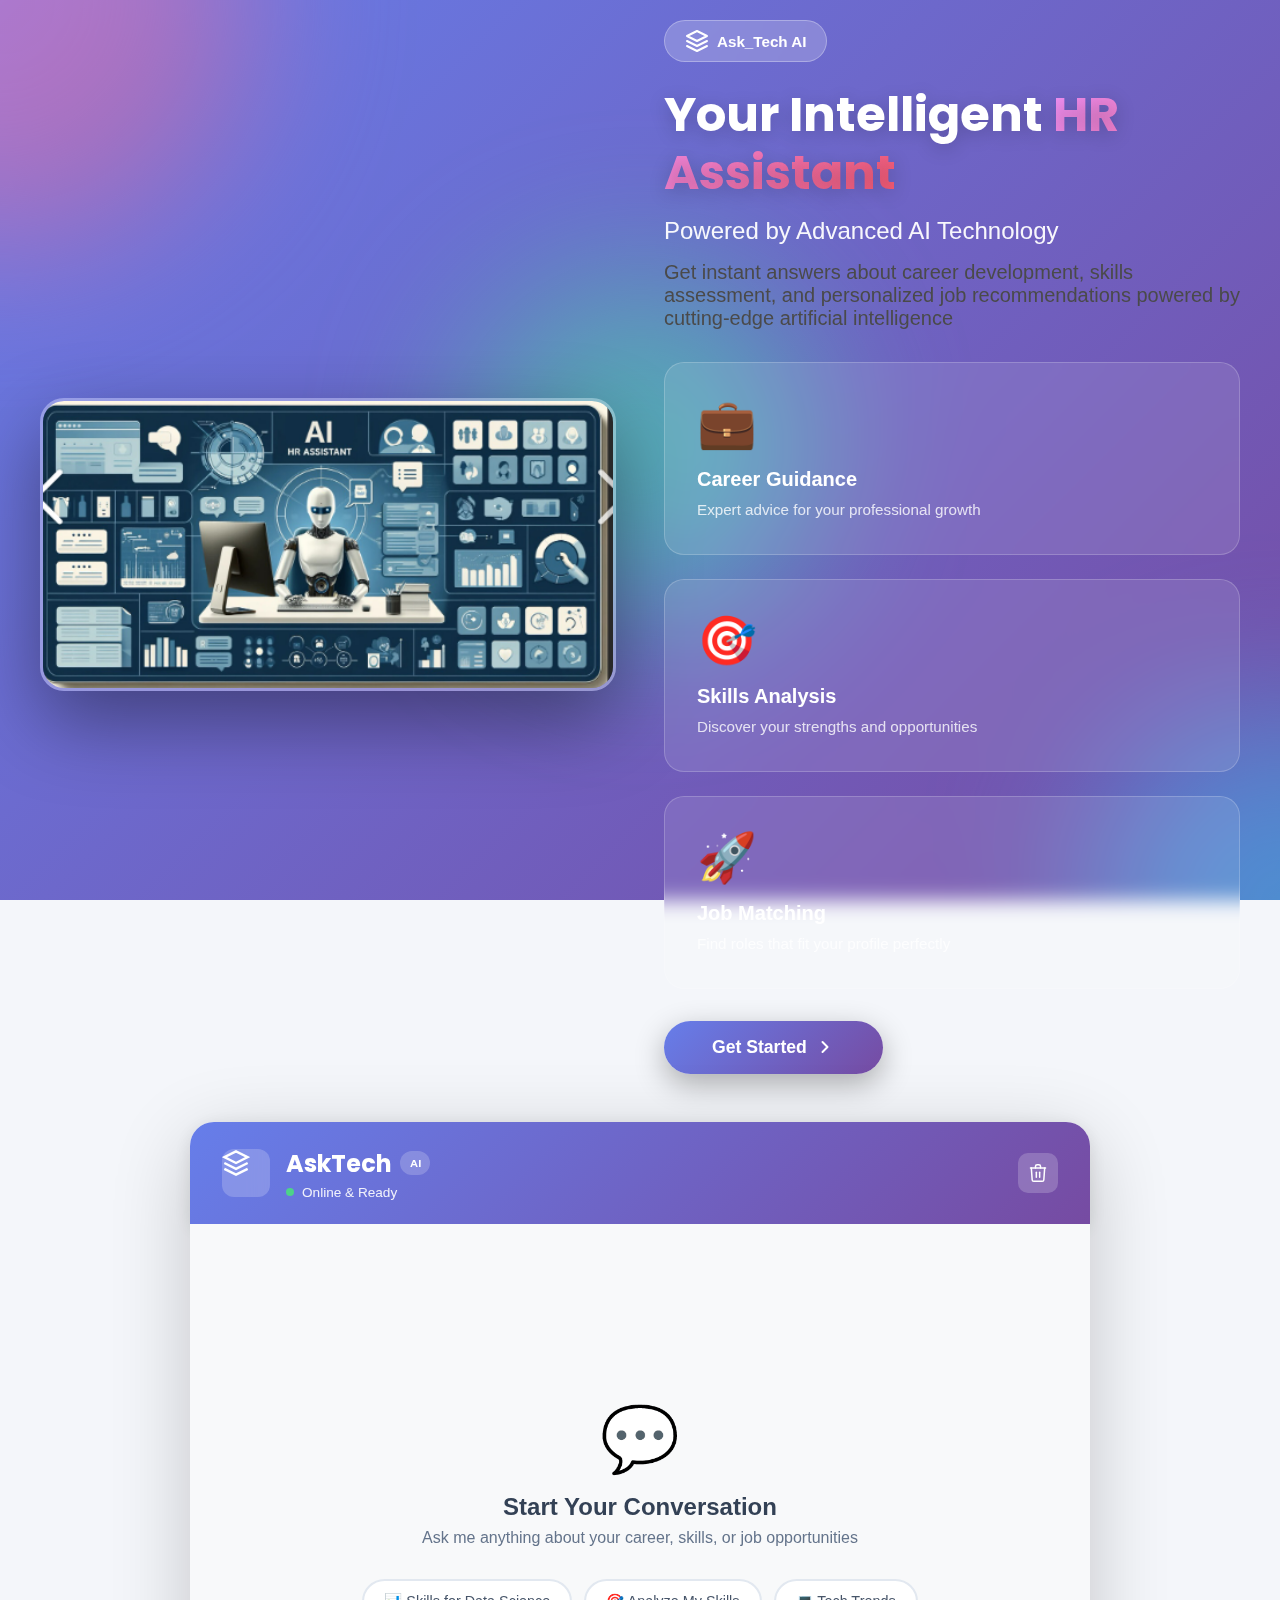
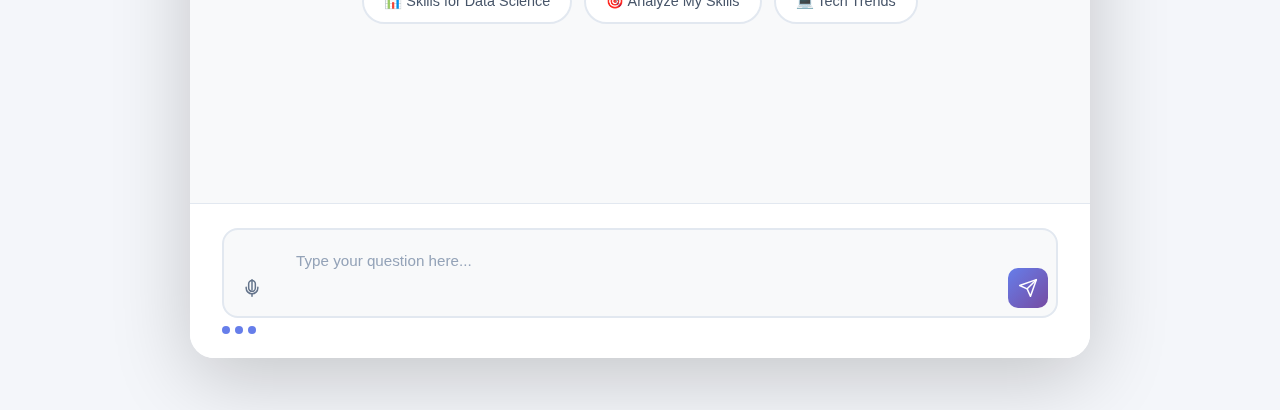
<file: frontend/web/index.html>
<!doctype html>
<html lang="en">
  <head>
    <meta charset="utf-8" />
    <meta name="viewport" content="width=device-width,initial-scale=1" />
    <title>ASK_Tech - Your HR Assistant</title>
    <title>ITI_New Capital   - GEN AI Project</title>
    <link rel="stylesheet" href="style.css" />
    <link rel="preconnect" href="https://fonts.googleapis.com">
    <link rel="preconnect" href="https://fonts.gstatic.com" crossorigin>
    <link href="https://fonts.googleapis.com/css2?family=Inter:wght@300;400;500;600;700&family=Poppins:wght@600;700&display=swap" rel="stylesheet">
  </head>
  <body>
    <!-- Animated Background -->
    <div class="background-animation">
      <div class="gradient-orb orb-1"></div>
      <div class="gradient-orb orb-2"></div>
      <div class="gradient-orb orb-3"></div>
    </div>

    <!-- Welcome Screen -->
    <div id="welcomeScreen" class="welcome-screen">
      <div class="welcome-content">
        <div class="hero-section">
          <div class="hero-image-container">
            <img src="images/hr-assistant.jpg" alt="AI HR Assistant" class="hero-image" />
          </div>
          <div class="hero-text">
            <div class="logo-badge">
              <svg class="logo-icon" viewBox="0 0 24 24" fill="none" xmlns="http://www.w3.org/2000/svg">
                <path d="M12 2L2 7L12 12L22 7L12 2Z" stroke="currentColor" stroke-width="2" stroke-linecap="round" stroke-linejoin="round"/>
                <path d="M2 17L12 22L22 17" stroke="currentColor" stroke-width="2" stroke-linecap="round" stroke-linejoin="round"/>
                <path d="M2 12L12 17L22 12" stroke="currentColor" stroke-width="2" stroke-linecap="round" stroke-linejoin="round"/>
              </svg>
              <span>Ask_Tech AI</span>
            </div>
            <h1 class="welcome-title">Your Intelligent <span class="gradient-text">HR Assistant</span></h1>
            <p class="welcome-subtitle">Powered by Advanced AI Technology</p>
            <p class="welcome-description">Get instant answers about career development, skills assessment, and personalized job recommendations powered by cutting-edge artificial intelligence</p>
        
        <div class="feature-cards">
          <div class="feature-card">
            <div class="feature-icon">💼</div>
            <h3>Career Guidance</h3>
            <p>Expert advice for your professional growth</p>
          </div>
          <div class="feature-card">
            <div class="feature-icon">🎯</div>
            <h3>Skills Analysis</h3>
            <p>Discover your strengths and opportunities</p>
          </div>
          <div class="feature-card">
            <div class="feature-icon">🚀</div>
            <h3>Job Matching</h3>
            <p>Find roles that fit your profile perfectly</p>
          </div>
        </div>

        <button id="getStartedBtn" class="get-started-btn">
          <span>Get Started</span>
          <svg width="20" height="20" viewBox="0 0 20 20" fill="none">
            <path d="M7.5 15L12.5 10L7.5 5" stroke="currentColor" stroke-width="2" stroke-linecap="round" stroke-linejoin="round"/>
          </svg>
        </button>
      </div>
    </div>

    <!-- Main Chat Interface -->
    <main class="chat-app" id="chatApp">
      <div class="chat-header">
        <div class="header-left">
          <div class="logo-mini">
            <svg viewBox="0 0 24 24" fill="none">
              <path d="M12 2L2 7L12 12L22 7L12 2Z" stroke="currentColor" stroke-width="2"/>
              <path d="M2 17L12 22L22 17" stroke="currentColor" stroke-width="2"/>
              <path d="M2 12L12 17L22 12" stroke="currentColor" stroke-width="2"/>
            </svg>
          </div>
          <div>
            <h1>AskTech <span class="beta-badge">AI</span></h1>
            <p class="status"><span class="status-dot"></span> Online & Ready</p>
          </div>
        </div>
        <div class="header-actions">
          <button class="icon-btn" id="clearChat" title="Clear Chat">
            <svg width="20" height="20" viewBox="0 0 20 20" fill="none">
              <path d="M2.5 5H17.5" stroke="currentColor" stroke-width="1.5" stroke-linecap="round"/>
              <path d="M8.33334 9.16667V14.1667" stroke="currentColor" stroke-width="1.5" stroke-linecap="round"/>
              <path d="M11.6667 9.16667V14.1667" stroke="currentColor" stroke-width="1.5" stroke-linecap="round"/>
              <path d="M3.33334 5L4.16668 16.6667C4.16668 17.5833 4.91668 18.3333 5.83334 18.3333H14.1667C15.0833 18.3333 15.8333 17.5833 15.8333 16.6667L16.6667 5" stroke="currentColor" stroke-width="1.5" stroke-linecap="round"/>
              <path d="M7.5 5V3.33333C7.5 2.41667 8.25 1.66667 9.16667 1.66667H10.8333C11.75 1.66667 12.5 2.41667 12.5 3.33333V5" stroke="currentColor" stroke-width="1.5" stroke-linecap="round"/>
            </svg>
          </button>
        </div>
      </div>

      <section id="history" class="history">
        <div class="empty-state">
          <div class="empty-icon">💬</div>
          <h3>Start Your Conversation</h3>
          <p>Ask me anything about your career, skills, or job opportunities</p>
          <div class="quick-prompts">
            <button class="prompt-chip" data-prompt="What skills should I develop for a data scientist role?">📊 Skills for Data Science</button>
            <button class="prompt-chip" data-prompt="Can you analyze my skills and suggest suitable jobs?">🎯 Analyze My Skills</button>
            <button class="prompt-chip" data-prompt="What are the latest trends in software development?">💻 Tech Trends</button>
          </div>
        </div>
      </section>

      <div class="composer">
        <div class="composer-inner">
          <button id="speech" class="speech-btn" title="Voice Input">
            <svg width="20" height="20" viewBox="0 0 20 20" fill="none">
              <path d="M10 1.66667V11.6667" stroke="currentColor" stroke-width="1.5" stroke-linecap="round"/>
              <path d="M13.3333 5.83333V10C13.3333 11.8333 11.8333 13.3333 10 13.3333C8.16666 13.3333 6.66666 11.8333 6.66666 10V5.83333C6.66666 4 8.16666 2.5 10 2.5C11.8333 2.5 13.3333 4 13.3333 5.83333Z" stroke="currentColor" stroke-width="1.5"/>
              <path d="M15.8333 9.16667V10C15.8333 13.2167 13.2167 15.8333 10 15.8333C6.78333 15.8333 4.16666 13.2167 4.16666 10V9.16667" stroke="currentColor" stroke-width="1.5" stroke-linecap="round"/>
              <path d="M10 15.8333V18.3333" stroke="currentColor" stroke-width="1.5" stroke-linecap="round"/>
            </svg>
          </button>
          <textarea id="message" placeholder="Type your question here..."></textarea>
          <button id="send" class="send-btn" title="Send Message">
            <svg width="20" height="20" viewBox="0 0 20 20" fill="none">
              <path d="M18.3333 1.66667L9.16666 10.8333" stroke="currentColor" stroke-width="1.5" stroke-linecap="round" stroke-linejoin="round"/>
              <path d="M18.3333 1.66667L12.5 18.3333L9.16666 10.8333L1.66666 7.5L18.3333 1.66667Z" stroke="currentColor" stroke-width="1.5" stroke-linecap="round" stroke-linejoin="round"/>
            </svg>
          </button>
        </div>
        <div class="typing-indicator" id="typingIndicator">
          <span></span><span></span><span></span>
        </div>
      </div>
    </main>

    <script src="app.js"></script>
  </body>
</html>
</file>
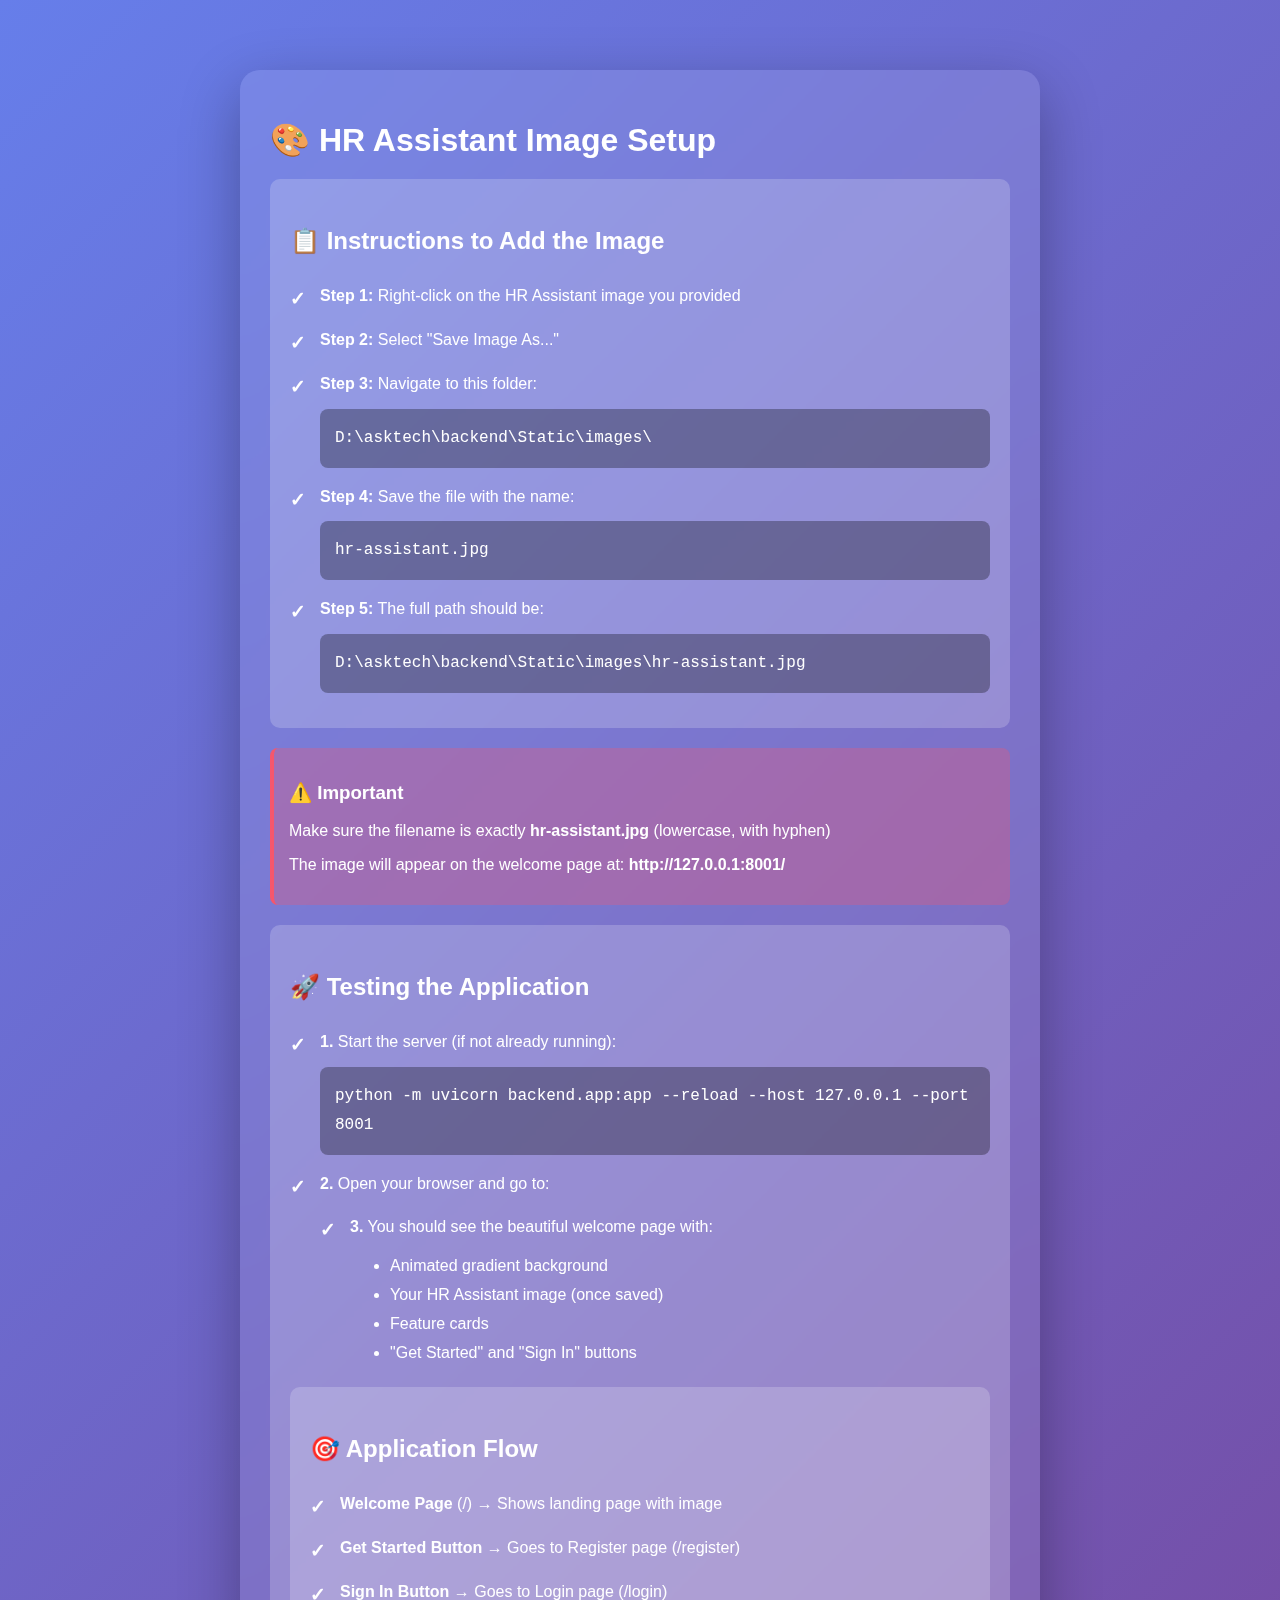
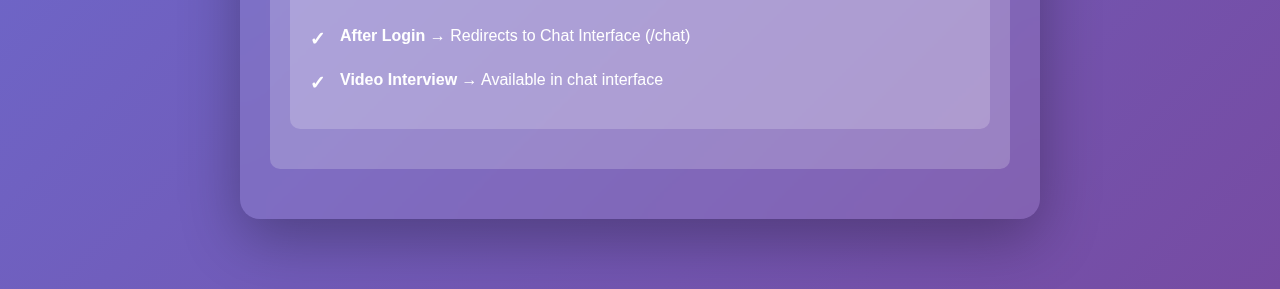
<file: IMAGE_SETUP_GUIDE.html>
<!DOCTYPE html>
<html lang="en">
<head>
    <meta charset="UTF-8">
    <meta name="viewport" content="width=device-width, initial-scale=1.0">
    <title>Save HR Assistant Image</title>
    <style>
        body {
            font-family: 'Segoe UI', Tahoma, Geneva, Verdana, sans-serif;
            max-width: 800px;
            margin: 50px auto;
            padding: 20px;
            background: linear-gradient(135deg, #667eea 0%, #764ba2 100%);
            color: white;
        }
        .container {
            background: rgba(255, 255, 255, 0.1);
            -webkit-backdrop-filter: blur(10px);
            backdrop-filter: blur(10px);
            padding: 30px;
            border-radius: 20px;
            box-shadow: 0 20px 60px rgba(0, 0, 0, 0.3);
        }
        h1 {
            margin-bottom: 20px;
        }
        .instructions {
            background: rgba(255, 255, 255, 0.2);
            padding: 20px;
            border-radius: 10px;
            margin: 20px 0;
            line-height: 1.8;
        }
        .code-block {
            background: rgba(0, 0, 0, 0.3);
            padding: 15px;
            border-radius: 8px;
            font-family: 'Courier New', monospace;
            margin: 10px 0;
            overflow-x: auto;
        }
        .step {
            margin: 15px 0;
            padding-left: 30px;
            position: relative;
        }
        .step::before {
            content: "✓";
            position: absolute;
            left: 0;
            font-weight: bold;
            font-size: 1.2em;
        }
        .important {
            background: rgba(245, 87, 108, 0.3);
            padding: 15px;
            border-radius: 8px;
            border-left: 4px solid #f5576c;
            margin: 20px 0;
        }
        .step ul {
            margin-top: 10px;
        }
        .feature-list {
            margin-top: 10px;
        }
    </style>
</head>
<body>
    <div class="container">
        <h1>🎨 HR Assistant Image Setup</h1>
        
        <div class="instructions">
            <h2>📋 Instructions to Add the Image</h2>
            
            <div class="step">
                <strong>Step 1:</strong> Right-click on the HR Assistant image you provided
            </div>
            
            <div class="step">
                <strong>Step 2:</strong> Select "Save Image As..."
            </div>
            
            <div class="step">
                <strong>Step 3:</strong> Navigate to this folder:
                <div class="code-block">D:\asktech\backend\Static\images\</div>
            </div>
            
            <div class="step">
                <strong>Step 4:</strong> Save the file with the name:
                <div class="code-block">hr-assistant.jpg</div>
            </div>
            
            <div class="step">
                <strong>Step 5:</strong> The full path should be:
                <div class="code-block">D:\asktech\backend\Static\images\hr-assistant.jpg</div>
            </div>
        </div>

        <div class="important">
            <h3>⚠️ Important</h3>
            <p>Make sure the filename is exactly <strong>hr-assistant.jpg</strong> (lowercase, with hyphen)</p>
            <p>The image will appear on the welcome page at: <strong>http://127.0.0.1:8001/</strong></p>
        </div>

        <div class="instructions">
            <h2>🚀 Testing the Application</h2>
            
            <div class="step">
                <strong>1.</strong> Start the server (if not already running):
                <div class="code-block">python -m uvicorn backend.app:app --reload --host 127.0.0.1 --port 8001</div>
            </div>
            
            <div class="step">
                <strong>2.</strong> Open your browser and go to:
            <div class="step">
                <strong>3.</strong> You should see the beautiful welcome page with:
                <ul class="feature-list">
                    <li>Animated gradient background</li>
                    <li>Your HR Assistant image (once saved)</li>
                    <li>Feature cards</li>
                    <li>"Get Started" and "Sign In" buttons</li>
                </ul>
            </div>
        </div>

        <div class="instructions">
            <h2>🎯 Application Flow</h2>
            <div class="step">
                <strong>Welcome Page</strong> (/) → Shows landing page with image
            </div>
            <div class="step">
                <strong>Get Started Button</strong> → Goes to Register page (/register)
            </div>
            <div class="step">
                <strong>Sign In Button</strong> → Goes to Login page (/login)
            </div>
            <div class="step">
                <strong>After Login</strong> → Redirects to Chat Interface (/chat)
            </div>
            <div class="step">
                <strong>Video Interview</strong> → Available in chat interface
            </div>
        </div>
    </div>
</body>
</html>
</file>
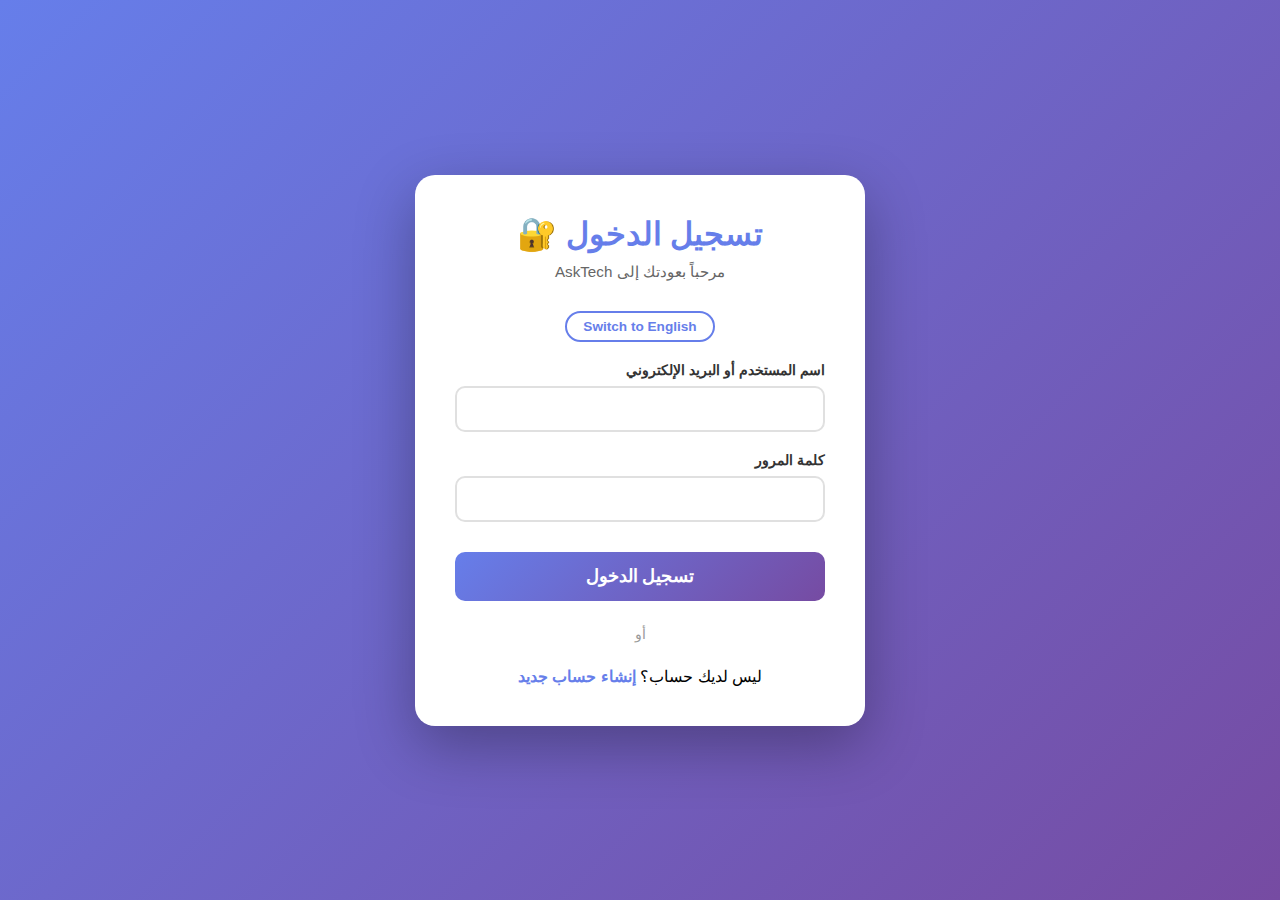
<file: backend/Templates/login.html>
<!doctype html>


<html lang="ar" dir="rtl">
  <head>
    <meta charset="UTF-8">
    <meta name="viewport" content="width=device-width, initial-scale=1.0">
    <title>تسجيل الدخول - AskTech</title>

    <style>
      * {
        margin: 0;
        padding: 0;
        box-sizing: border-box;
      }

      body {
        font-family: 'Segoe UI', Tahoma, Geneva, Verdana, sans-serif;
        background: linear-gradient(135deg, #667eea 0%, #764ba2 100%);
        min-height: 100vh;
        display: flex;
        justify-content: center;
        align-items: center;
        padding: 20px;
      }
logo {
  text-align: center;
  font-weight: 800;
  font-size: 2.2rem;       /* large */
  color: #6b21a8;          /* bold purple */
  letter-spacing: 1.5px;   /* subtle branding vibe */
  margin-bottom: 12px;     /* space before the title */
}
      .auth-container {
        width: 100%;
        max-width: 450px;
        background: white;
        border-radius: 20px;
        box-shadow: 0 20px 60px rgba(0, 0, 0, 0.3);
        padding: 40px;
      }

      h1 {
        color: #667eea;
        margin-bottom: 10px;
        font-size: 2rem;
        text-align: center;
      }

      .subtitle {
        text-align: center;
        color: #666;
        margin-bottom: 30px;
        font-size: 0.95rem;
      }

      .language-toggle {
        text-align: center;
        margin-bottom: 20px;
      }

      .language-toggle button {
        background: none;
        border: 2px solid #667eea;
        color: #667eea;
        padding: 6px 16px;
        border-radius: 20px;
        cursor: pointer;
        font-size: 0.85rem;
        font-weight: 600;
        transition: all 0.3s;
      }

      .language-toggle button:hover {
        background: #667eea;
        color: white;
      }

      .form-group {
        margin-bottom: 20px;
      }

      label {
        display: block;
        margin-bottom: 8px;
        color: #333;
        font-weight: 600;
        font-size: 0.9rem;
      }

      input {
        width: 100%;
        padding: 12px 16px;
        border: 2px solid #e0e0e0;
        border-radius: 10px;
        font-size: 1rem;
        font-family: inherit;
        transition: border-color 0.3s;
      }

      input:focus {
        outline: none;
        border-color: #667eea;
      }

      .error {
        color: #e74c3c;
        font-size: 0.85rem;
        margin-top: 5px;
        display: none;
      }

      .error.show {
        display: block;
      }

      .submit-btn {
        width: 100%;
        padding: 14px;
        background: linear-gradient(135deg, #667eea 0%, #764ba2 100%);
        color: white;
        border: none;
        border-radius: 10px;
        font-size: 1.1rem;
        font-weight: 600;
        cursor: pointer;
        transition: all 0.3s;
        margin-top: 10px;
      }

      .submit-btn:hover:not(:disabled) {
        transform: translateY(-2px);
        box-shadow: 0 8px 20px rgba(102, 126, 234, 0.4);
      }

      .submit-btn:disabled {
        opacity: 0.6;
        cursor: not-allowed;
      }

      .divider {
        text-align: center;
        margin: 25px 0;
        color: #999;
        font-size: 0.9rem;
      }

      .link {
        text-align: center;
        margin-top: 20px;
      }

      .link a {
        color: #667eea;
        text-decoration: none;
        font-weight: 600;
      }

      .link a:hover {
        text-decoration: underline;
      }

      .success-message {
        background: #d4edda;
        color: #155724;
        padding: 12px;
        border-radius: 8px;
        margin-bottom: 20px;
        display: none;
      }

      .success-message.show {
        display: block;
      }

      /* English (LTR) styles */
      html[dir="ltr"] {
        direction: ltr;
      }
    </style>
  </head>
  <body>
    <div class="auth-container">
      <h1 id="title">تسجيل الدخول 🔐</h1>
      <p class="subtitle" id="subtitle">مرحباً بعودتك إلى AskTech</p>

      <div class="language-toggle">
        <button type="button" id="langToggle">Switch to English</button>
      </div>

      <div class="success-message" id="successMessage"></div>

      <form id="loginForm">
        <div class="form-group">
          <label for="username" id="usernameLabel">اسم المستخدم أو البريد الإلكتروني</label>
          <input
            type="text"
            id="username"
            name="username"
            required
            autocomplete="username"
          />
          <div class="error" id="usernameError">الرجاء إدخال اسم المستخدم</div>
        </div>

        <div class="form-group">
          <label for="password" id="passwordLabel">كلمة المرور</label>
          <input
            type="password"
            id="password"
            name="password"
            required
            autocomplete="current-password"
          />
          <div class="error" id="passwordError">الرجاء إدخال كلمة المرور</div>
        </div>

        <div class="error" id="formError"></div>

        <button type="submit" class="submit-btn" id="submitBtn">
          تسجيل الدخول
        </button>
      </form>

      <div class="divider" id="divider">أو</div>

      <div class="link">
        <span id="noAccountText">ليس لديك حساب؟</span>
        <a href="/register" id="registerLink">إنشاء حساب جديد</a>
      </div>
    </div>

    <script>
      const translations = {
        ar: {
          title: 'تسجيل الدخول 🔐',
          subtitle: 'مرحباً بعودتك إلى AskTech',
          langToggle: 'Switch to English',
          usernameLabel: 'اسم المستخدم أو البريد الإلكتروني',
          passwordLabel: 'كلمة المرور',
          submitBtn: 'تسجيل الدخول',
          divider: 'أو',
          noAccountText: 'ليس لديك حساب؟',
          registerLink: 'إنشاء حساب جديد',
          usernameError: 'الرجاء إدخال اسم المستخدم',
          passwordError: 'الرجاء إدخال كلمة المرور',
          invalidCredentials: 'اسم المستخدم أو كلمة المرور غير صحيحة',
          serverError: 'حدث خطأ في الخادم، حاول مرة أخرى'
        },
        en: {
          title: 'Login 🔐',
          subtitle: 'Welcome back to AskTech',
          langToggle: 'التبديل للعربية',
          usernameLabel: 'Username or Email',
          passwordLabel: 'Password',
          submitBtn: 'Login',
          divider: 'or',
          noAccountText: "Don't have an account?",
          registerLink: 'Create new account',
          usernameError: 'Please enter username',
          passwordError: 'Please enter password',
          invalidCredentials: 'Invalid username or password',
          serverError: 'Server error, please try again'
        }
      };

      let currentLang = 'ar';

      // Language toggle
      document.getElementById('langToggle').addEventListener('click', () => {
        currentLang = currentLang === 'ar' ? 'en' : 'ar';
        const html = document.documentElement;
        const t = translations[currentLang];

        if (currentLang === 'ar') {
          html.setAttribute('dir', 'rtl');
          html.setAttribute('lang', 'ar');
        } else {
          html.setAttribute('dir', 'ltr');
          html.setAttribute('lang', 'en');
        }

        document.getElementById('title').textContent = t.title;
        document.getElementById('subtitle').textContent = t.subtitle;
        document.getElementById('langToggle').textContent = t.langToggle;
        document.getElementById('usernameLabel').textContent = t.usernameLabel;
        document.getElementById('passwordLabel').textContent = t.passwordLabel;
        document.getElementById('submitBtn').textContent = t.submitBtn;
        document.getElementById('divider').textContent = t.divider;
        document.getElementById('noAccountText').textContent = t.noAccountText;
        document.getElementById('registerLink').textContent = t.registerLink;
      });

      // Form submission
      document.getElementById('loginForm').addEventListener('submit', async (e) => {
        e.preventDefault();

        // Clear previous errors
        document.querySelectorAll('.error').forEach(el => el.classList.remove('show'));

        const username = document.getElementById('username').value.trim();
        const password = document.getElementById('password').value;
        const submitBtn = document.getElementById('submitBtn');
        const formError = document.getElementById('formError');
        const t = translations[currentLang];

        // Validation
        let isValid = true;
        if (!username) {
          document.getElementById('usernameError').textContent = t.usernameError;
          document.getElementById('usernameError').classList.add('show');
          isValid = false;
        }
        if (!password) {
          document.getElementById('passwordError').textContent = t.passwordError;
          document.getElementById('passwordError').classList.add('show');
          isValid = false;
        }

        if (!isValid) return;

        // Submit
        submitBtn.disabled = true;
        submitBtn.textContent = currentLang === 'ar' ? 'جاري التحقق...' : 'Logging in...';

        try {
          const response = await fetch('/api/auth/login', {
            method: 'POST',
            headers: {
              'Content-Type': 'application/json'
            },
            body: JSON.stringify({ username, password })
          });

          const data = await response.json();

          if (response.ok) {
            // Store token in localStorage
            localStorage.setItem('access_token', data.access_token);
            localStorage.setItem('user', JSON.stringify(data.user));

            console.log('✅ Login successful, redirecting...');
            
            // Set flag to scroll to top and redirect to main authenticated page
            sessionStorage.setItem('scrollToTop', 'true');
            // Add hash to force scroll position reset
            window.location.href = '/home#top';
          } else {
            // Show error
            formError.textContent = data.detail || t.invalidCredentials;
            formError.classList.add('show');
          }
        } catch (error) {
          console.error('Login error:', error);
          formError.textContent = t.serverError;
          formError.classList.add('show');
        } finally {
          submitBtn.disabled = false;
          submitBtn.textContent = t.submitBtn;
        }
      });

      // Clear any existing tokens when login page loads
      // This forces users to login every time they visit
      localStorage.removeItem('access_token');
      localStorage.removeItem('user');
      console.log('Login page loaded - tokens cleared');
    </script>
  </body>
</html>
</file>
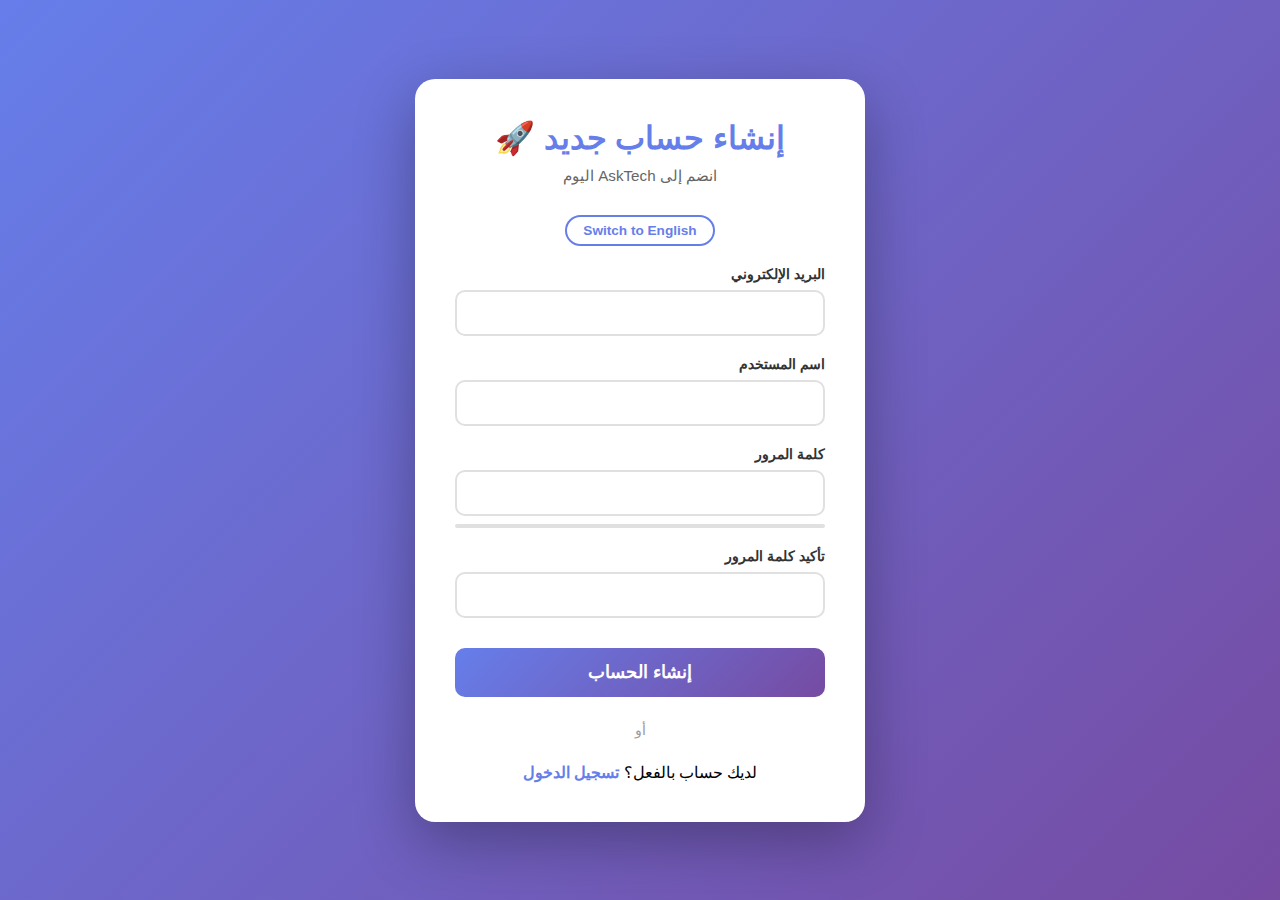
<file: backend/Templates/register.html>
<!doctype html>
<html lang="ar" dir="rtl">
  <head>
    <meta charset="utf-8" />
    <meta name="viewport" content="width=device-width,initial-scale=1" />
    <title>إنشاء حساب - AskTech</title>
    <style>
      * {
        margin: 0;
        padding: 0;
        box-sizing: border-box;
      }

      body {
        font-family: 'Segoe UI', Tahoma, Geneva, Verdana, sans-serif;
        background: linear-gradient(135deg, #667eea 0%, #764ba2 100%);
        min-height: 100vh;
        display: flex;
        justify-content: center;
        align-items: center;
        padding: 20px;
      }

      .auth-container {
        width: 100%;
        max-width: 450px;
        background: white;
        border-radius: 20px;
        box-shadow: 0 20px 60px rgba(0, 0, 0, 0.3);
        padding: 40px;
      }

      h1 {
        color: #667eea;
        margin-bottom: 10px;
        font-size: 2rem;
        text-align: center;
      }

      .subtitle {
        text-align: center;
        color: #666;
        margin-bottom: 30px;
        font-size: 0.95rem;
      }

      .language-toggle {
        text-align: center;
        margin-bottom: 20px;
      }

      .language-toggle button {
        background: none;
        border: 2px solid #667eea;
        color: #667eea;
        padding: 6px 16px;
        border-radius: 20px;
        cursor: pointer;
        font-size: 0.85rem;
        font-weight: 600;
        transition: all 0.3s;
      }

      .language-toggle button:hover {
        background: #667eea;
        color: white;
      }

      .form-group {
        margin-bottom: 20px;
      }

      label {
        display: block;
        margin-bottom: 8px;
        color: #333;
        font-weight: 600;
        font-size: 0.9rem;
      }

      input {
        width: 100%;
        padding: 12px 16px;
        border: 2px solid #e0e0e0;
        border-radius: 10px;
        font-size: 1rem;
        font-family: inherit;
        transition: border-color 0.3s;
      }

      input:focus {
        outline: none;
        border-color: #667eea;
      }

      .error {
        color: #e74c3c;
        font-size: 0.85rem;
        margin-top: 5px;
        display: none;
      }

      .error.show {
        display: block;
      }

      .submit-btn {
        width: 100%;
        padding: 14px;
        background: linear-gradient(135deg, #667eea 0%, #764ba2 100%);
        color: white;
        border: none;
        border-radius: 10px;
        font-size: 1.1rem;
        font-weight: 600;
        cursor: pointer;
        transition: all 0.3s;
        margin-top: 10px;
      }

      .submit-btn:hover:not(:disabled) {
        transform: translateY(-2px);
        box-shadow: 0 8px 20px rgba(102, 126, 234, 0.4);
      }

      .submit-btn:disabled {
        opacity: 0.6;
        cursor: not-allowed;
      }

      .divider {
        text-align: center;
        margin: 25px 0;
        color: #999;
        font-size: 0.9rem;
      }

      .link {
        text-align: center;
        margin-top: 20px;
      }

      .link a {
        color: #667eea;
        text-decoration: none;
        font-weight: 600;
      }

      .link a:hover {
        text-decoration: underline;
      }

      /* English (LTR) styles */
      html[dir="ltr"] {
        direction: ltr;
      }

      .password-strength {
        margin-top: 8px;
        font-size: 0.85rem;
      }

      .strength-bar {
        height: 4px;
        background: #e0e0e0;
        border-radius: 2px;
        margin-top: 5px;
        overflow: hidden;
      }

      .strength-fill {
        height: 100%;
        width: 0%;
        transition: all 0.3s;
      }

      .strength-weak { background: #e74c3c; width: 33%; }
      .strength-medium { background: #f39c12; width: 66%; }
      .strength-strong { background: #27ae60; width: 100%; }
    </style>
  </head>
  <body>
    <div class="auth-container">
      <h1 id="title">إنشاء حساب جديد 🚀</h1>
      <p class="subtitle" id="subtitle">انضم إلى AskTech اليوم</p>

      <div class="language-toggle">
        <button type="button" id="langToggle">Switch to English</button>
      </div>

      <form id="registerForm">
        <div class="form-group">
          <label for="email" id="emailLabel">البريد الإلكتروني</label>
          <input
            type="email"
            id="email"
            name="email"
            required
            autocomplete="email"
          />
          <div class="error" id="emailError">الرجاء إدخال بريد إلكتروني صحيح</div>
        </div>

        <div class="form-group">
          <label for="username" id="usernameLabel">اسم المستخدم</label>
          <input
            type="text"
            id="username"
            name="username"
            required
            autocomplete="username"
            minlength="3"
          />
          <div class="error" id="usernameError">اسم المستخدم يجب أن يكون 3 أحرف على الأقل</div>
        </div>

        <div class="form-group">
          <label for="password" id="passwordLabel">كلمة المرور</label>
          <input
            type="password"
            id="password"
            name="password"
            required
            autocomplete="new-password"
            minlength="6"
          />
          <div class="password-strength">
            <div class="strength-bar">
              <div class="strength-fill" id="strengthFill"></div>
            </div>
            <span id="strengthText"></span>
          </div>
          <div class="error" id="passwordError">كلمة المرور يجب أن تكون 6 أحرف على الأقل</div>
        </div>

        <div class="form-group">
          <label for="confirmPassword" id="confirmPasswordLabel">تأكيد كلمة المرور</label>
          <input
            type="password"
            id="confirmPassword"
            name="confirmPassword"
            required
            autocomplete="new-password"
          />
          <div class="error" id="confirmPasswordError">كلمتا المرور غير متطابقتين</div>
        </div>

        <div class="error" id="formError"></div>

        <button type="submit" class="submit-btn" id="submitBtn">
          إنشاء الحساب
        </button>
      </form>

      <div class="divider" id="divider">أو</div>

      <div class="link">
        <span id="haveAccountText">لديك حساب بالفعل؟</span>
        <a href="/login" id="loginLink">تسجيل الدخول</a>
      </div>
    </div>

    <script>
      const translations = {
        ar: {
          title: 'إنشاء حساب جديد 🚀',
          subtitle: 'انضم إلى AskTech اليوم',
          langToggle: 'Switch to English',
          emailLabel: 'البريد الإلكتروني',
          usernameLabel: 'اسم المستخدم',
          passwordLabel: 'كلمة المرور',
          confirmPasswordLabel: 'تأكيد كلمة المرور',
          submitBtn: 'إنشاء الحساب',
          divider: 'أو',
          haveAccountText: 'لديك حساب بالفعل؟',
          loginLink: 'تسجيل الدخول',
          emailError: 'الرجاء إدخال بريد إلكتروني صحيح',
          usernameError: 'اسم المستخدم يجب أن يكون 3 أحرف على الأقل',
          passwordError: 'كلمة المرور يجب أن تكون 6 أحرف على الأقل',
          confirmPasswordError: 'كلمتا المرور غير متطابقتين',
          strengthWeak: 'ضعيفة',
          strengthMedium: 'متوسطة',
          strengthStrong: 'قوية',
          emailTaken: 'البريد الإلكتروني مستخدم بالفعل',
          usernameTaken: 'اسم المستخدم محجوز',
          serverError: 'حدث خطأ في الخادم، حاول مرة أخرى'
        },
        en: {
          title: 'Create New Account 🚀',
          subtitle: 'Join AskTech today',
          langToggle: 'التبديل للعربية',
          emailLabel: 'Email',
          usernameLabel: 'Username',
          passwordLabel: 'Password',
          confirmPasswordLabel: 'Confirm Password',
          submitBtn: 'Create Account',
          divider: 'or',
          haveAccountText: 'Already have an account?',
          loginLink: 'Login',
          emailError: 'Please enter a valid email',
          usernameError: 'Username must be at least 3 characters',
          passwordError: 'Password must be at least 6 characters',
          confirmPasswordError: 'Passwords do not match',
          strengthWeak: 'Weak',
          strengthMedium: 'Medium',
          strengthStrong: 'Strong',
          emailTaken: 'Email already registered',
          usernameTaken: 'Username already taken',
          serverError: 'Server error, please try again'
        }
      };

      let currentLang = 'ar';

      // Language toggle
      document.getElementById('langToggle').addEventListener('click', () => {
        currentLang = currentLang === 'ar' ? 'en' : 'ar';
        const html = document.documentElement;
        const t = translations[currentLang];

        if (currentLang === 'ar') {
          html.setAttribute('dir', 'rtl');
          html.setAttribute('lang', 'ar');
        } else {
          html.setAttribute('dir', 'ltr');
          html.setAttribute('lang', 'en');
        }

        document.getElementById('title').textContent = t.title;
        document.getElementById('subtitle').textContent = t.subtitle;
        document.getElementById('langToggle').textContent = t.langToggle;
        document.getElementById('emailLabel').textContent = t.emailLabel;
        document.getElementById('usernameLabel').textContent = t.usernameLabel;
        document.getElementById('passwordLabel').textContent = t.passwordLabel;
        document.getElementById('confirmPasswordLabel').textContent = t.confirmPasswordLabel;
        document.getElementById('submitBtn').textContent = t.submitBtn;
        document.getElementById('divider').textContent = t.divider;
        document.getElementById('haveAccountText').textContent = t.haveAccountText;
        document.getElementById('loginLink').textContent = t.loginLink;
      });

      // Password strength indicator
      document.getElementById('password').addEventListener('input', (e) => {
        const password = e.target.value;
        const strengthFill = document.getElementById('strengthFill');
        const strengthText = document.getElementById('strengthText');
        const t = translations[currentLang];

        if (password.length === 0) {
          strengthFill.className = 'strength-fill';
          strengthText.textContent = '';
          return;
        }

        let strength = 0;
        if (password.length >= 6) strength++;
        if (password.length >= 10) strength++;
        if (/[a-z]/.test(password) && /[A-Z]/.test(password)) strength++;
        if (/[0-9]/.test(password)) strength++;
        if (/[^a-zA-Z0-9]/.test(password)) strength++;

        if (strength <= 2) {
          strengthFill.className = 'strength-fill strength-weak';
          strengthText.textContent = t.strengthWeak;
          strengthText.style.color = '#e74c3c';
        } else if (strength <= 3) {
          strengthFill.className = 'strength-fill strength-medium';
          strengthText.textContent = t.strengthMedium;
          strengthText.style.color = '#f39c12';
        } else {
          strengthFill.className = 'strength-fill strength-strong';
          strengthText.textContent = t.strengthStrong;
          strengthText.style.color = '#27ae60';
        }
      });

      // Form submission
      document.getElementById('registerForm').addEventListener('submit', async (e) => {
        e.preventDefault();

        // Clear previous errors
        document.querySelectorAll('.error').forEach(el => el.classList.remove('show'));

        const email = document.getElementById('email').value.trim();
        const username = document.getElementById('username').value.trim();
        const password = document.getElementById('password').value;
        const confirmPassword = document.getElementById('confirmPassword').value;
        const submitBtn = document.getElementById('submitBtn');
        const formError = document.getElementById('formError');
        const t = translations[currentLang];

        // Validation
        let isValid = true;

        if (!email || !/^[^\s@]+@[^\s@]+\.[^\s@]+$/.test(email)) {
          document.getElementById('emailError').textContent = t.emailError;
          document.getElementById('emailError').classList.add('show');
          isValid = false;
        }

        if (username.length < 3) {
          document.getElementById('usernameError').textContent = t.usernameError;
          document.getElementById('usernameError').classList.add('show');
          isValid = false;
        }

        if (password.length < 6) {
          document.getElementById('passwordError').textContent = t.passwordError;
          document.getElementById('passwordError').classList.add('show');
          isValid = false;
        }

        if (password !== confirmPassword) {
          document.getElementById('confirmPasswordError').textContent = t.confirmPasswordError;
          document.getElementById('confirmPasswordError').classList.add('show');
          isValid = false;
        }

        if (!isValid) return;

        // Submit
        submitBtn.disabled = true;
        submitBtn.textContent = currentLang === 'ar' ? 'جاري الإنشاء...' : 'Creating...';

        try {
          const response = await fetch('/api/auth/register', {
            method: 'POST',
            headers: {
              'Content-Type': 'application/json'
            },
            body: JSON.stringify({ email, username, password })
          });

          const data = await response.json();

          if (response.ok) {
            // Store token in localStorage
            localStorage.setItem('access_token', data.access_token);
            localStorage.setItem('user', JSON.stringify(data.user));

            console.log('✅ Registration successful, redirecting...');
            
            // Redirect to main authenticated page
            window.location.replace('/home');
          } else {
            // Show error
            let errorMessage = t.serverError;
            if (data.detail) {
              if (data.detail.includes('Email')) {
                errorMessage = t.emailTaken;
              } else if (data.detail.includes('Username')) {
                errorMessage = t.usernameTaken;
              } else {
                errorMessage = data.detail;
              }
            }
            formError.textContent = errorMessage;
            formError.classList.add('show');
          }
        } catch (error) {
          console.error('Registration error:', error);
          formError.textContent = t.serverError;
          formError.classList.add('show');
        } finally {
          submitBtn.disabled = false;
          submitBtn.textContent = t.submitBtn;
        }
      });

      // Don't auto-redirect - let user explicitly register
      // Even if they have a token, show the registration form
      console.log('Register page loaded');
    </script>
  </body>
</html>
</file>
<file: frontend/web/style.css>
/* Global Styles */
* {
  margin: 0;
  padding: 0;
  box-sizing: border-box;
}

body {
  font-family: 'Cairo', sans-serif;
  background: #f4f6fa; /* Light formal background */
  color: #1a1a1a;
  min-height: 100vh;
  overflow-x: hidden;
}

/* Animated Background */
.background-animation {
  position: fixed;
  top: 0;
  left: 0;
  width: 100%;
  height: 100%;
  z-index: -1;
  overflow: hidden;
  background: linear-gradient(135deg, #667eea 0%, #764ba2 100%);
}

.gradient-orb {
  position: absolute;
  border-radius: 50%;
  filter: blur(80px);
  opacity: 0.5;
  animation: float 20s infinite ease-in-out;
}

.orb-1 {
  width: 500px;
  height: 500px;
  background: linear-gradient(135deg, #f093fb 0%, #f5576c 100%);
  top: -250px;
  left: -250px;
  animation-delay: 0s;
}

.orb-2 {
  width: 400px;
  height: 400px;
  background: linear-gradient(135deg, #4facfe 0%, #00f2fe 100%);
  bottom: -200px;
  right: -200px;
  animation-delay: 7s;
}

.orb-3 {
  width: 350px;
  height: 350px;
  background: linear-gradient(135deg, #43e97b 0%, #38f9d7 100%);
  top: 50%;
  left: 50%;
  transform: translate(-50%, -50%);
  animation-delay: 14s;
}

@keyframes float {
  0%, 100% { transform: translate(0, 0) scale(1); }
  25% { transform: translate(50px, 100px) scale(1.1); }
  50% { transform: translate(-30px, -80px) scale(0.9); }
  75% { transform: translate(-100px, 50px) scale(1.05); }
}

/* Welcome Screen */
.welcome-screen {
  min-height: 100vh;
  display: flex;
  align-items: center;
  justify-content: center;
  padding: 20px;
  animation: fadeIn 0.6s ease-in;
}

.welcome-content {
  max-width: 1200px;
  animation: slideUp 0.8s ease-out;
  width: 100%;
}

.hero-section {
  display: grid;
  grid-template-columns: 1fr 1fr;
  gap: 3rem;
  align-items: center;
  margin-bottom: 3rem;
}

@media (max-width: 968px) {
  .hero-section {
    grid-template-columns: 1fr;
    gap: 2rem;
    text-align: center;
  }
}

.hero-image-container {
  position: relative;
  animation: fadeInLeft 1s ease-out;
}

.hero-image {
  width: 100%;
  height: auto;
  border-radius: 24px;
  box-shadow: 0 30px 80px rgba(0, 0, 0, 0.4);
  border: 3px solid rgba(255, 255, 255, 0.3);
  animation: float 6s infinite ease-in-out;
}

@keyframes fadeInLeft {
  from {
    opacity: 0;
    transform: translateX(-50px);
  }
  to {
    opacity: 1;
    transform: translateX(0);
  }
}

.hero-text {
  text-align: left;
  animation: fadeInRight 1s ease-out;
}

@media (max-width: 968px) {
  .hero-text {
    text-align: center;
  }
}

@keyframes fadeInRight {
  from {
    opacity: 0;
    transform: translateX(50px);
  }
  to {
    opacity: 1;
    transform: translateX(0);
  }
}

.logo-badge {
  display: inline-flex;
  align-items: center;
  gap: 0.5rem;
  background: rgba(255, 255, 255, 0.2);
  -webkit-backdrop-filter: blur(10px);
  -webkit-backdrop-filter: blur(10px);
  -webkit-backdrop-filter: blur(10px);
  -webkit-backdrop-filter: blur(10px);
  -webkit-backdrop-filter: blur(10px);
  -webkit-backdrop-filter: blur(10px);
  -webkit-backdrop-filter: blur(10px);
  -webkit-backdrop-filter: blur(10px);
  -webkit-backdrop-filter: blur(10px);
  -webkit-backdrop-filter: blur(10px);
  -webkit-backdrop-filter: blur(10px);
  -webkit-backdrop-filter: blur(10px);
  -webkit-backdrop-filter: blur(10px);
  -webkit-backdrop-filter: blur(10px);
  -webkit-backdrop-filter: blur(10px);
  -webkit-backdrop-filter: blur(10px);
  -webkit-backdrop-filter: blur(10px);
  -webkit-backdrop-filter: blur(10px);
  -webkit-backdrop-filter: blur(10px);
  -webkit-backdrop-filter: blur(10px);
  -webkit-backdrop-filter: blur(10px);
  -webkit-backdrop-filter: blur(10px);
  -webkit-backdrop-filter: blur(10px);
  -webkit-backdrop-filter: blur(10px);
  -webkit-backdrop-filter: blur(10px);
  -webkit-backdrop-filter: blur(10px); /* Safari 9+, iOS 9+ */
  backdrop-filter: blur(10px);
  padding: 0.5rem 1.25rem;
  border-radius: 50px;
  margin-bottom: 1.5rem;
  border: 1px solid rgba(255, 255, 255, 0.3);
  font-weight: 600;
  color: white;
  font-size: 0.95rem;
  animation: slideDown 1s ease-out;
}

@keyframes slideDown {
  from {
    opacity: 0;
    transform: translateY(-20px);
  }
  to {
    opacity: 1;
    transform: translateY(0);
  }
}

.logo-badge .logo-icon {
  width: 24px;
  height: 24px;
  color: white;
}

.logo-container {
  margin-bottom: 2rem;
}

.logo-circle {
  width: 120px;
  height: 120px;
  background: linear-gradient(135deg, #ffffff 0%, #f5f5f5 100%);
  border-radius: 50%;
  display: flex;
  align-items: center;
  justify-content: center;
  margin: 0 auto;
  box-shadow: 0 20px 60px rgba(0, 0, 0, 0.3);
  animation: pulse 2s infinite ease-in-out;
}

.logo-icon {
  width: 60px;
  height: 60px;
  color: #667eea;
}

@keyframes pulse {
  0%, 100% { transform: scale(1); box-shadow: 0 20px 60px rgba(0, 0, 0, 0.3); }
  50% { transform: scale(1.05); box-shadow: 0 25px 80px rgba(0, 0, 0, 0.4); }
}

.welcome-title {
  font-family: 'Poppins', sans-serif;
  font-size: 3rem;
  font-weight: 700;
  color: white;
  margin-bottom: 1rem;
  text-shadow: 0 4px 20px rgba(0, 0, 0, 0.2);
  line-height: 1.2;
}

@media (max-width: 968px) {
  .welcome-title {
    font-size: 2.5rem;
  }
}

.gradient-text {
  background: linear-gradient(135deg, #f093fb 0%, #f5576c 100%);
  -webkit-background-clip: text;
  -webkit-text-fill-color: transparent;
  background-clip: text;
}

.welcome-subtitle {
  font-size: 1.5rem;
  color: rgba(255, 255, 255, 0.95);
  margin-bottom: 1rem;
  font-weight: 500;
}

.welcome-description {
  color: #4a4a4a;
  font-size: 1.25rem;
  margin-bottom: 32px;
}

.header-title {
  font-size: 4rem;
  font-weight: bold;
  color: #2d2d2d;
  text-align: center;
  margin-bottom: 16px;
}

.feature-cards {
  display: grid;
  grid-template-columns: repeat(auto-fit, minmax(280px, 1fr));
  gap: 1.5rem;
  margin-bottom: 2rem;
  margin-top: 2rem;
}

.feature-card {
  background: rgba(255, 255, 255, 0.1);
  -webkit-backdrop-filter: blur(10px); /* Safari 9+, iOS 9+ */
  backdrop-filter: blur(10px);
  border: 1px solid rgba(255, 255, 255, 0.2);
  border-radius: 20px;
  padding: 2rem;
  transition: all 0.3s ease;
  animation: fadeInUp 0.6s ease-out;
  animation-fill-mode: both;
}

.feature-card:nth-child(1) { animation-delay: 0.2s; }
.feature-card:nth-child(2) { animation-delay: 0.4s; }
.feature-card:nth-child(3) { animation-delay: 0.6s; }

.feature-card:hover {
  transform: translateY(-10px);
  background: rgba(255, 255, 255, 0.15);
  box-shadow: 0 15px 40px rgba(0, 0, 0, 0.2);
}

.feature-icon {
  font-size: 3rem;
  margin-bottom: 1rem;
}

.feature-card h3 {
  font-size: 1.25rem;
  color: white;
  margin-bottom: 0.5rem;
  font-weight: 600;
}

.feature-card p {
  color: rgba(255, 255, 255, 0.8);
  font-size: 0.95rem;
  line-height: 1.5;
}

.get-started-btn {
  background: linear-gradient(135deg, #667eea 0%, #764ba2 100%);
  color: white;
  border: none;
  padding: 1rem 3rem;
  font-size: 1.1rem;
  font-weight: 600;
  border-radius: 50px;
  cursor: pointer;
  display: inline-flex;
  align-items: center;
  gap: 0.5rem;
  box-shadow: 0 10px 30px rgba(0, 0, 0, 0.3);
  transition: all 0.3s ease;
  animation: fadeInUp 0.8s ease-out 0.8s both;
}

.get-started-btn:hover {
  transform: translateY(-3px);
  box-shadow: 0 15px 40px rgba(0, 0, 0, 0.4);
}

.get-started-btn:active {
  transform: translateY(-1px);
}

/* Chat Application */
.chat-app {
  max-width: 900px;
  margin: 0 auto;
  height: 100vh;
  background: rgba(255, 255, 255, 0.95);
  -webkit-backdrop-filter: blur(20px); /* Safari 9+, iOS 9+ */
  backdrop-filter: blur(20px);
  display: flex;
  flex-direction: column;
  flex-direction: column;
  box-shadow: 0 20px 80px rgba(0, 0, 0, 0.2);
  animation: fadeIn 0.5s ease-in;
}

@media (min-width: 768px) {
  .chat-app {
    margin: 2rem auto;
    height: calc(100vh - 4rem);
    border-radius: 24px;
  }
}

.chat-header {
  background: linear-gradient(135deg, #667eea 0%, #764ba2 100%);
  color: white;
  padding: 1.5rem 2rem;
  display: flex;
  align-items: center;
  justify-content: space-between;
  border-radius: 24px 24px 0 0;
  box-shadow: 0 4px 20px rgba(0, 0, 0, 0.1);
}

.header-left {
  display: flex;
  align-items: center;
  gap: 1rem;
}

.logo-mini {
  width: 48px;
  height: 48px;
  background: rgba(255, 255, 255, 0.2);
  border-radius: 12px;
  display: flex;
  -webkit-backdrop-filter: blur(10px); /* Safari 9+, iOS 9+ */
  backdrop-filter: blur(10px);
}

.logo-mini svg {
  width: 28px;
  height: 28px;
  color: white;
}

.chat-header h1 {
  font-family: 'Poppins', sans-serif;
  font-size: 1.5rem;
  font-weight: 700;
  display: flex;
  align-items: center;
  gap: 0.5rem;
  margin: 0;
}

.beta-badge {
  font-size: 0.7rem;
  background: rgba(255, 255, 255, 0.2);
  padding: 0.2rem 0.6rem;
  border-radius: 20px;
  font-weight: 600;
}

.status {
  font-size: 0.85rem;
  opacity: 0.9;
  display: flex;
  align-items: center;
  gap: 0.5rem;
  margin-top: 0.25rem;
}

.status-dot {
  width: 8px;
  height: 8px;
  background: #4ade80;
  border-radius: 50%;
  animation: statusPulse 2s infinite;
}

@keyframes statusPulse {
  0%, 100% { opacity: 1; }
  50% { opacity: 0.5; }
}

.header-actions {
  display: flex;
  gap: 0.5rem;
}

.icon-btn {
  width: 40px;
  height: 40px;
  background: rgba(255, 255, 255, 0.2);
  border: none;
  border-radius: 10px;
  color: white;
  cursor: pointer;
  display: flex;
  align-items: center;
  justify-content: center;
  transition: all 0.2s ease;
  -webkit-backdrop-filter: blur(10px); /* Safari 9+, iOS 9+ */
  backdrop-filter: blur(10px);
}

.icon-btn:hover {
  background: rgba(255, 255, 255, 0.3);
  transform: scale(1.05);
}

/* Chat History */
.history {
  flex: 1;
  overflow-y: auto;
  padding: 2rem;
  background: #f8f9fa;
  /* Custom scrollbar for WebKit browsers */
}

/* WebKit browsers (Chrome, Safari, Edge) */
.history::-webkit-scrollbar {
  width: 6px;
}

.history::-webkit-scrollbar-track {
  background: transparent;
}

.history::-webkit-scrollbar-thumb {
  background: #cbd5e0;
  border-radius: 3px;
}

.empty-state {
  display: flex;
  flex-direction: column;
  align-items: center;
  justify-content: center;
  height: 100%;
  color: #64748b;
  animation: fadeIn 0.5s ease-in;
}

.empty-icon {
  font-size: 4rem;
  margin-bottom: 1rem;
  animation: bounce 2s infinite;
}

@keyframes bounce {
  0%, 100% { transform: translateY(0); }
  50% { transform: translateY(-10px); }
}

.empty-state h3 {
  font-size: 1.5rem;
  margin-bottom: 0.5rem;
  color: #334155;
}

.empty-state p {
  font-size: 1rem;
  margin-bottom: 2rem;
}

.quick-prompts {
  display: flex;
  flex-wrap: wrap;
  gap: 0.75rem;
  justify-content: center;
  max-width: 600px;
}

.prompt-chip {
  background: white;
  border: 2px solid #e2e8f0;
  padding: 0.75rem 1.25rem;
  border-radius: 50px;
  font-size: 0.9rem;
  cursor: pointer;
  transition: all 0.2s ease;
  color: #475569;
  font-weight: 500;
}

.prompt-chip:hover {
  background: linear-gradient(135deg, #667eea 0%, #764ba2 100%);
  color: white;
  border-color: transparent;
  transform: translateY(-2px);
  box-shadow: 0 4px 12px rgba(102, 126, 234, 0.4);
}

/* Messages */
.msg {
  display: flex;
  gap: 1rem;
  margin-bottom: 1.5rem;
  animation: messageSlide 0.3s ease-out;
}

@keyframes messageSlide {
  from {
    opacity: 0;
    transform: translateY(10px);
  }
  to {
    opacity: 1;
    transform: translateY(0);
  }
}

.msg-avatar {
  width: 40px;
  height: 40px;
  border-radius: 50%;
  display: flex;
  align-items: center;
  justify-content: center;
  font-size: 1.2rem;
  flex-shrink: 0;
}

.msg.user .msg-avatar {
  background: linear-gradient(135deg, #667eea 0%, #764ba2 100%);
  color: white;
}

.msg.assistant .msg-avatar {
  background: linear-gradient(135deg, #f093fb 0%, #f5576c 100%);
  color: white;
}

.msg-content {
  flex: 1;
  background: white;
  padding: 1rem 1.25rem;
  border-radius: 16px;
  box-shadow: 0 2px 8px rgba(0, 0, 0, 0.05);
  border: 1px solid #e2e8f0;
}

.msg.user .msg-content {
  background: linear-gradient(135deg, #667eea 0%, #764ba2 100%);
  color: white;
  border: none;
}

.msg-role {
  font-weight: 600;
  font-size: 0.85rem;
  margin-bottom: 0.5rem;
  text-transform: capitalize;
  opacity: 0.8;
}

.msg-text {
  line-height: 1.6;
  font-size: 0.95rem;
}

/* Composer */
.composer {
  padding: 1.5rem 2rem;
  background: white;
  border-top: 1px solid #e2e8f0;
  border-radius: 0 0 25px 25px;
}

.composer-inner {
  display: flex;
  align-items: flex-end;
  gap: 0.75rem;
  background: #f8f9fa;
  border: 2px solid #e2e8f0;
  border-radius: 16px;
  padding: 0.5rem;
  transition: all 0.2s ease;
}

.composer-inner:focus-within {
  border-color: #667eea;
  box-shadow: 0 0 0 3px rgba(102, 126, 234, 0.1);
}

.speech-btn {
  width: 40px;
  height: 40px;
  background: transparent;
  border: none;
  border-radius: 10px;
  color: #64748b;
  cursor: pointer;
  display: flex;
  align-items: center;
  justify-content: center;
  transition: all 0.2s ease;
  flex-shrink: 0;
}

.speech-btn:hover:not(:disabled) {
  background: #e2e8f0;
  color: #667eea;
}

.speech-btn:disabled {
  opacity: 0.5;
  cursor: not-allowed;
}

#message {
  flex: 1;
  border: none;
  background: transparent;
  padding: 0.75rem;
  font-size: 0.95rem;
  font-family: inherit;
  resize: none;
  min-height: 24px;
  max-height: 120px;
  line-height: 1.5;
  color: #1a1a1a;
}

#message:focus {
  outline: none;
}

#message::placeholder {
  color: #94a3b8;
}

.send-btn {
  width: 40px;
  height: 40px;
  background: linear-gradient(135deg, #667eea 0%, #764ba2 100%);
  border: none;
  border-radius: 10px;
  color: white;
  cursor: pointer;
  display: flex;
  align-items: center;
  justify-content: center;
  transition: all 0.2s ease;
  flex-shrink: 0;
}

.send-btn:hover {
  transform: scale(1.05);
  box-shadow: 0 4px 12px rgba(102, 126, 234, 0.4);
}

.send-btn:active {
  transform: scale(0.98);
}

/* Typing Indicator */
.typing-indicator {
  display: flex;
  gap: 0.3rem;
  padding: 0.5rem 0 0 0;
  align-items: center;
}

.typing-indicator span {
  width: 8px;
  height: 8px;
  background: #667eea;
  border-radius: 50%;
  animation: typing 1.4s infinite;
}

.typing-indicator span:nth-child(2) {
  animation-delay: 0.2s;
}

.typing-indicator span:nth-child(3) {
  animation-delay: 0.4s;
}

@keyframes typing {
  0%, 60%, 100% { transform: translateY(0); opacity: 0.6; }
  30% { transform: translateY(-10px); opacity: 1; }
}

/* Animations */
@keyframes fadeIn {
  from { opacity: 0; }
  to { opacity: 1; }
}

@keyframes fadeInUp {
  from {
    opacity: 0;
    transform: translateY(30px);
  }
  to {
    opacity: 1;
    transform: translateY(0);
  }
}

@keyframes slideUp {
  from {
    opacity: 0;
    transform: translateY(50px);
  }
  to {
    opacity: 1;
    transform: translateY(0);
  }
}

/* Responsive Design */
@media (max-width: 768px) {
  .welcome-title {
    font-size: 2.5rem;
  }
  
  .feature-cards {
    grid-template-columns: 1fr;
  }
  
  .chat-app {
    border-radius: 0;
    margin: 0;
    height: 100vh;
  }
  
  .chat-header {
    border-radius: 0;
    padding: 1rem;
  }
  
  .history {
    padding: 1rem;
  }
  
  .composer {
    padding: 1rem;
    border-radius: 0;
  }
}
</file>
